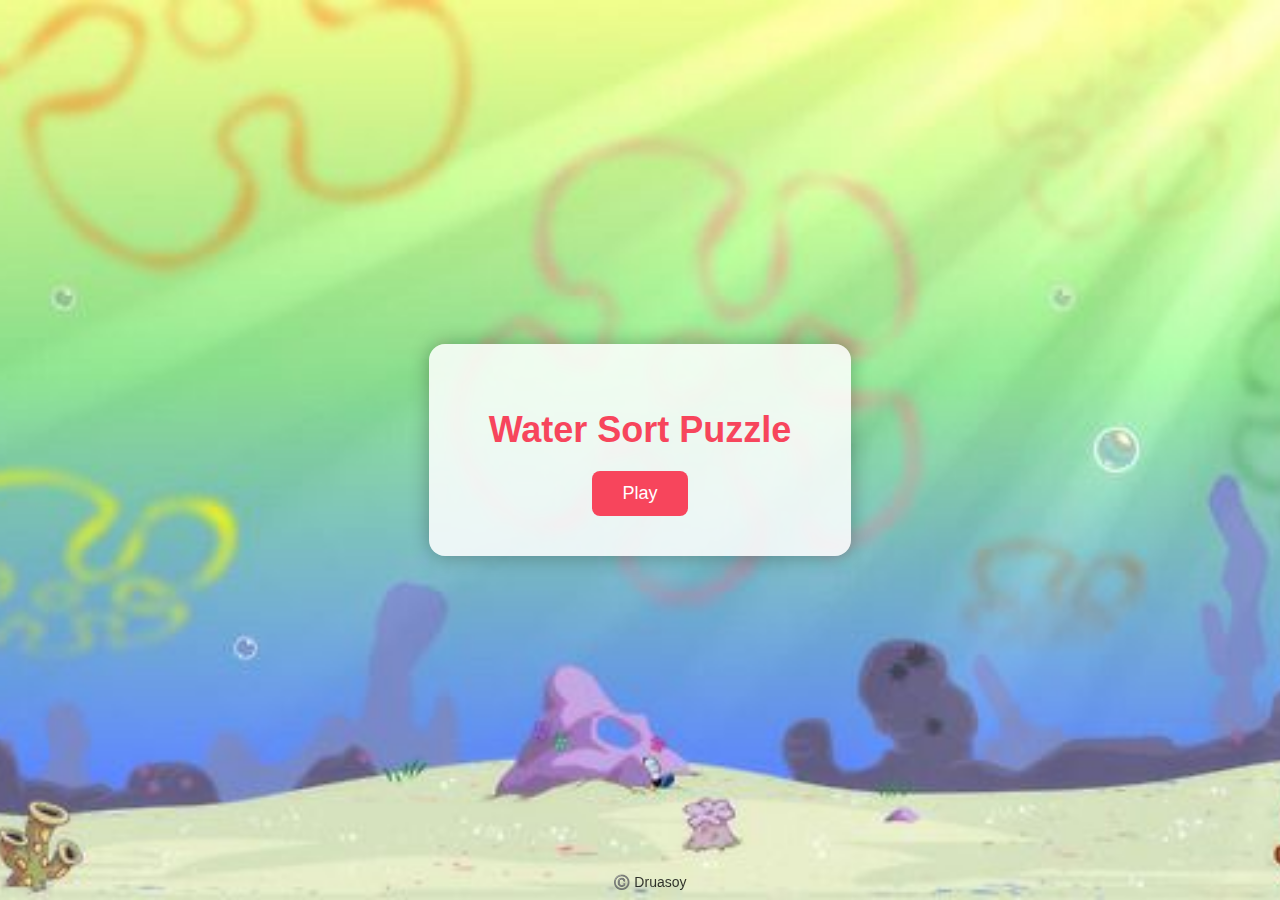
<file: home.html>
<!DOCTYPE html>
<html lang="en">
<head>
  <meta charset="UTF-8">
  <meta name="viewport" content="width=device-width, initial-scale=1">
  <title>Home</title>
  <link rel="stylesheet" href="beranda.css">
</head>
<body>
  <div class="start-screen" id="startScreen">
    <div class="start-content">
      <h1>Water Sort Puzzle</h1>
      <button id="playBtn">Play</button>
    </div>
  </div>

  <script>
    document.getElementById('playBtn').addEventListener('click', () => {
      window.location.href = "level1.html";
    });
  </script>

    <footer class="footer">
        ©️ Druasoy
    </footer>
</body>
</html>
</file>
<file: beranda.css>
body {
  margin: 0;
  padding: 0;
  height: 100vh;
  display: flex;
  justify-content: center;
  align-items: center;
  background-image: url("wall.jpg");
  background-size: cover;
  background-position: center;
  font-family: 'Segoe UI', sans-serif;
}

.start-screen {
  display: flex;
  flex-direction: column;
  align-items: center;
  justify-content: center;
  background-color: rgba(255, 255, 255, 0.85);
  padding: 40px 60px;
  border-radius: 16px;
  box-shadow: 0 0 20px rgba(0,0,0,0.3);
  text-align: center;
}

.start-content h1 {
  color: #f7455c;
  font-size: 36px;
  margin-bottom: 20px;
}

#playBtn {
  padding: 12px 30px;
  font-size: 18px;
  background-color: #f7455c;
  color: white;
  border: none;
  border-radius: 8px;
  cursor: pointer;
  transition: transform 0.2s ease, background-color 0.3s ease;
}

#playBtn:hover {
  background-color: #d93d52;
  transform: scale(1.05);
}

        .footer {
            width: 100%;
            text-align: center;
            padding: 10px;
            background-color: transparent;
            position: fixed;
            bottom: 0;
            left: 0;
            font-size: 14px;
            opacity: 0.8;
        }
</file>
